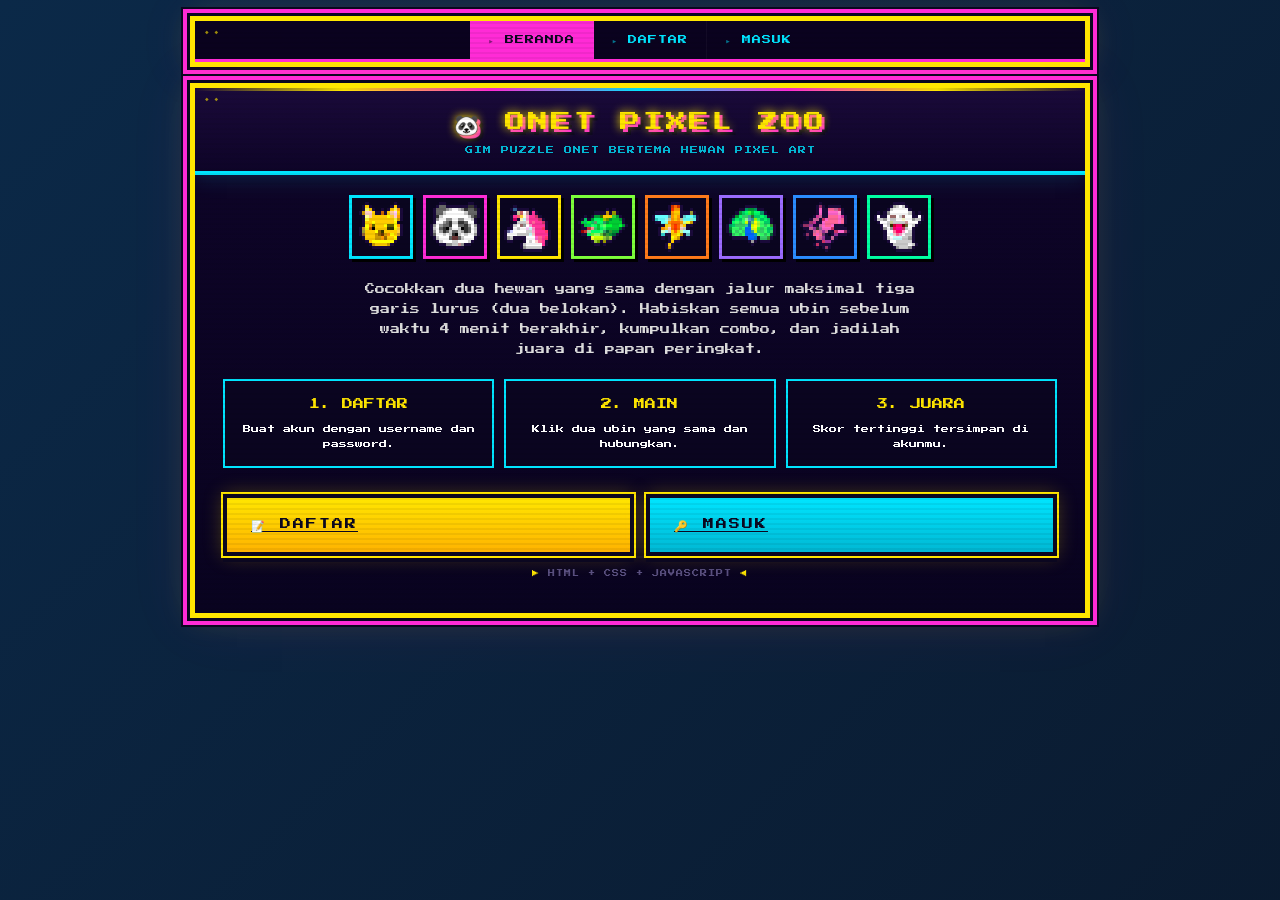
<file: index.html>
<!DOCTYPE html>
<html lang="id">
<head>
<meta charset="utf-8">
<meta name="viewport" content="width=device-width, initial-scale=1">
<title>Onet Pixel Zoo - Beranda</title>
<link rel="icon" type="image/png" href="assets/sprites/favicon.png">
<link href="https://fonts.googleapis.com/css2?family=Press+Start+2P&display=swap" rel="stylesheet">
<link rel="stylesheet" href="css/base.css">
<link rel="stylesheet" href="css/home.css">
</head>
<body class="page-home">
<header class="navbar arcade"><div id="navbar"></div></header>
<main class="arcade"><div class="arcade-inner">
 <div class="marquee"><h1>🐼 ONET PIXEL ZOO</h1><span class="sub">GIM PUZZLE ONET BERTEMA HEWAN PIXEL ART</span></div>
 <div id="banner" class="banner hid" role="status"></div>
 <div class="sprite-row" id="sprites"></div>
 <p class="lead">Cocokkan dua hewan yang sama dengan jalur maksimal tiga garis lurus (dua belokan). Habiskan semua ubin sebelum waktu 4 menit berakhir, kumpulkan combo, dan jadilah juara di papan peringkat.</p>
 <div class="how">
  <div><b>1. DAFTAR</b>Buat akun dengan username dan password.</div>
  <div><b>2. MAIN</b>Klik dua ubin yang sama dan hubungkan.</div>
  <div><b>3. JUARA</b>Skor tertinggi tersimpan di akunmu.</div>
 </div>
 <div class="cta" id="cta"></div>
 <div class="arcade-foot"><span class="blink">▶</span> HTML + CSS + JAVASCRIPT <span class="blink">◀</span></div>
</div></main>
<script src="js/core/util.js"></script>
<script src="js/core/storage.js"></script>
<script src="js/core/auth.js"></script>
<script src="js/core/scores.js"></script>
<script src="js/core/ui.js"></script>
<script src="js/pages/home.js"></script>
</body>
</html>
</file>
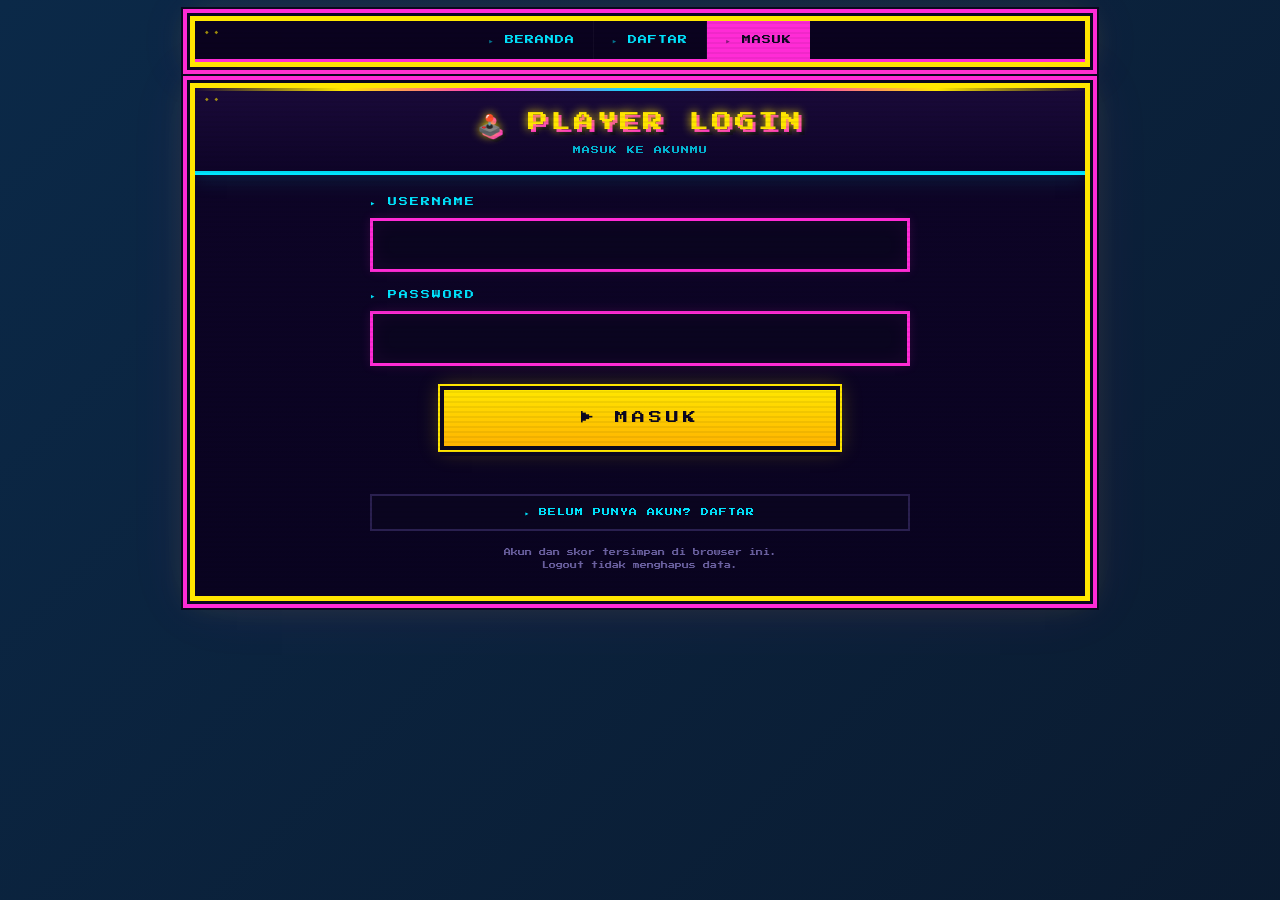
<file: dashboard.html>
<!DOCTYPE html>
<html lang="id">
<head>
<meta charset="utf-8">
<meta name="viewport" content="width=device-width, initial-scale=1">
<title>Onet Pixel Zoo - Dashboard</title>
<link rel="icon" type="image/png" href="/assets/sprites/favicon.png">
<link href="https://fonts.googleapis.com/css2?family=Press+Start+2P&display=swap" rel="stylesheet">
<link rel="stylesheet" href="css/base.css">
<link rel="stylesheet" href="css/dashboard.css">
</head>
<body class="page-dashboard">
<header class="navbar arcade"><div id="navbar"></div></header>
<main class="arcade"><div class="arcade-inner">
 <div class="marquee"><h1>📊 DASHBOARD</h1><span class="sub" id="dash-sub">STATISTIK PEMAIN</span></div>
 <div class="dash-layout">
  <div class="player-card"><div class="p-avatar" id="pav"></div><div class="p-name" id="pnm"></div><div class="p-rank" id="prk"></div></div>
  <div class="stat-grid" id="stats"></div>
 </div>
 <a href="game.html" class="start-btn" style="text-decoration:none;text-align:center">🕹️ MULAI MAIN</a>
 <div class="sec-hdr" style="margin-top:24px"><h2>⚔️ RIWAYAT PERMAINAN</h2></div>
 <table class="battle-table" id="hist"></table>
 <div class="sec-hdr" style="margin-top:24px"><h2>🏆 PERINGKAT (BROWSER INI)</h2></div>
 <table class="rank-table" id="rk"></table>
 <div class="arcade-foot">CREDIT: ∞ &nbsp;│&nbsp; <span class="blink">INSERT COIN</span></div>
</div></main>
<script src="js/core/util.js"></script>
<script src="js/core/storage.js"></script>
<script src="js/core/auth.js"></script>
<script src="js/core/scores.js"></script>
<script src="js/core/ui.js"></script>
<script src="js/pages/dashboard.js"></script>
</body>
</html>
</file>
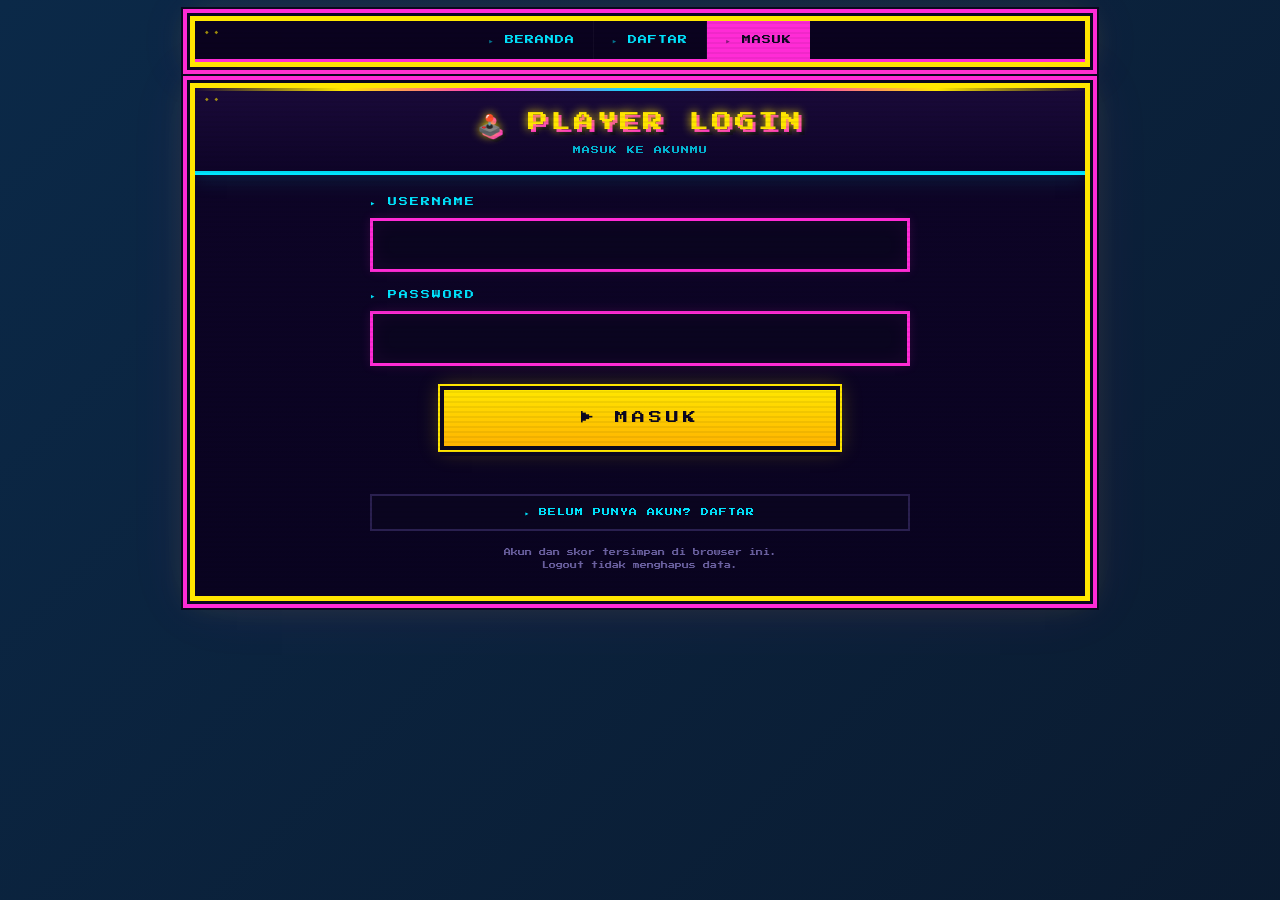
<file: game.html>
<!DOCTYPE html>
<html lang="id">
<head>
<meta charset="utf-8">
<meta name="viewport" content="width=device-width, initial-scale=1">
<title>Onet Pixel Zoo - Main</title>
<link rel="icon" type="image/png" href="/assets/sprites/favicon.png">
<link href="https://fonts.googleapis.com/css2?family=Press+Start+2P&display=swap" rel="stylesheet">
<link rel="stylesheet" href="css/base.css">
<link rel="stylesheet" href="css/game.css">
</head>
<body class="page-game">
<button class="snd" id="snd" title="Suara (M)">🔊</button>
<header class="navbar arcade"><div id="navbar"></div></header>
<main class="view" id="v-main">
<div class="topbar"><button id="back" class="back-btn">◀ DASHBOARD</button></div>
<h1 class="game-title">ONET PIXEL ZOO</h1>
<div class="hud">
 <div class="box"><small>PEMAIN</small><b id="pl">-</b></div>
 <div class="box"><small>SKOR</small><b id="sc">0</b></div>
 <div class="box" id="tmbox"><small>WAKTU</small><b id="tm">4:00</b></div>
 <div class="box"><small>REKOR</small><b id="bs">0</b></div>
 <div class="box"><small>COMBO</small><b id="cb">0</b></div>
</div>
<div id="wrap">
 <canvas id="cv" aria-label="Papan Onet"></canvas>
 <div id="combo-disp"></div>
 <div id="ov">
  <h2 id="ot">ONET PIXEL ZOO</h2>
  <p id="od">Cocokkan dua hewan yang sama. Jalur boleh berbelok maksimal dua kali dan tidak boleh melewati ubin lain. +100 per pasangan, combo sampai x5, bonus waktu saat menang. Waktu habis berarti kalah.</p>
  <label for="sz">Ukuran papan</label>
  <select id="sz"><option value="6">6 × 6 (Mudah)</option><option value="8">8 × 8</option><option value="10" selected>10 × 10</option></select>
  <button id="go">MULAI MAIN</button>
  <button id="back2" class="back-btn">◀ KEMBALI KE DASHBOARD</button>
 </div>
</div>
<div class="bar">
 <button id="hint">💡 PETUNJUK</button>
 <button id="shuf">🔀 ACAK -50</button>
 <button class="pwr" id="freeze">❄️ BEKUKAN (1)</button>
 <button class="pwr" id="bomb">💣 BOM (3)</button>
 <button id="rst">🔄 ULANG</button>
</div>
<div id="msg" aria-live="polite"></div>
<div class="keys">H=Petunjuk  S=Acak  F=Bekukan  B=Bom  R=Ulang  M=Suara  Esc=Dashboard</div>
</main>
<script src="js/core/util.js"></script>
<script src="js/core/storage.js"></script>
<script src="js/core/auth.js"></script>
<script src="js/core/scores.js"></script>
<script src="js/core/ui.js"></script>
<script src="js/game/audio.js"></script>
<script src="js/game/sprites.js"></script>
<script src="js/game/starfield.js"></script>
<script src="js/game/pathfinding.js"></script>
<script src="js/game/game.js"></script>
<script src="js/game/input.js"></script>
<script src="js/game/renderer.js"></script>
<script src="js/pages/game-page.js"></script>
</body>
</html>
</file>
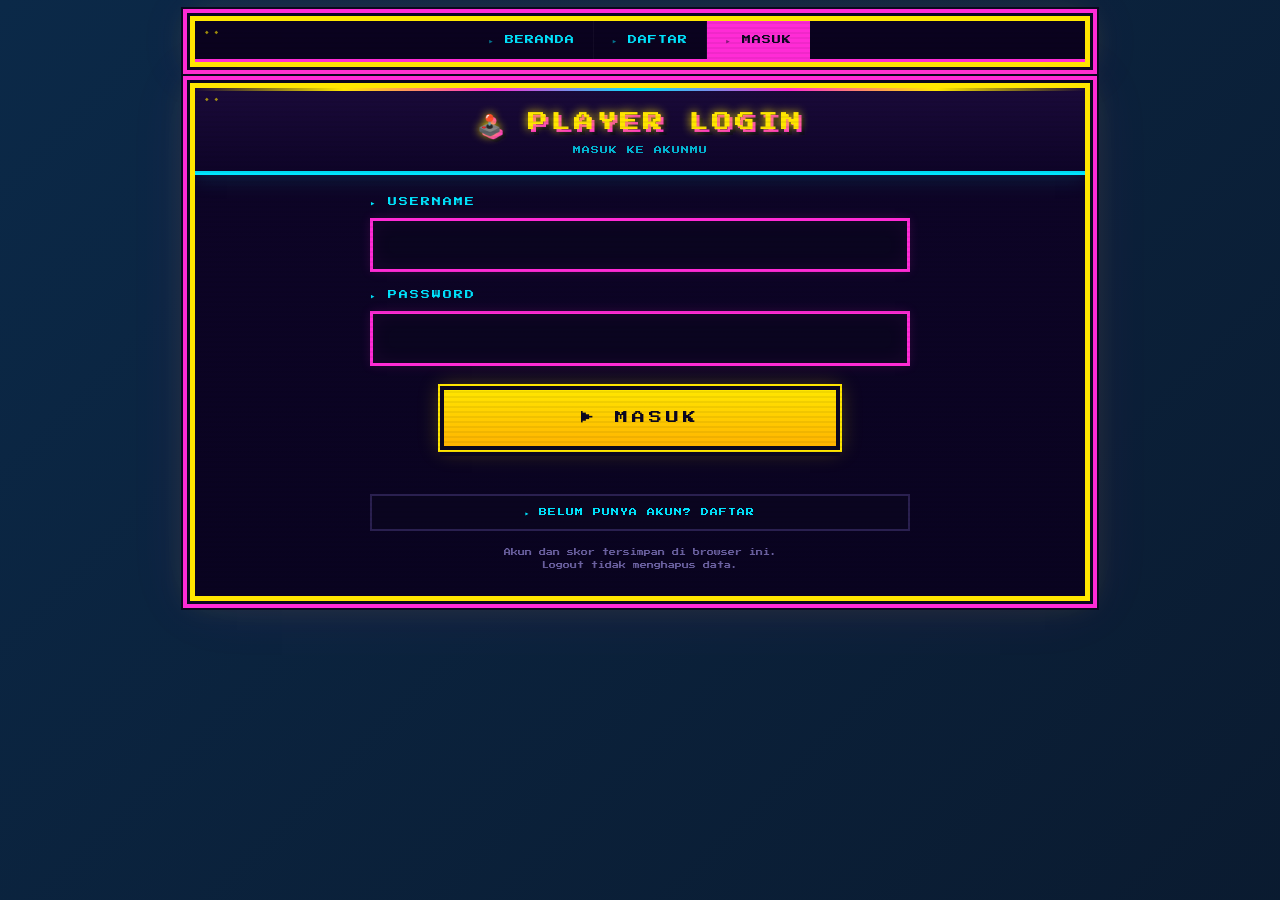
<file: login.html>
<!DOCTYPE html>
<html lang="id">
<head>
<meta charset="utf-8">
<meta name="viewport" content="width=device-width, initial-scale=1">
<title>Onet Pixel Zoo - Masuk</title>
<link rel="icon" type="image/png" href="/assets/sprites/favicon.png">
<link href="https://fonts.googleapis.com/css2?family=Press+Start+2P&display=swap" rel="stylesheet">
<link rel="stylesheet" href="css/base.css">
<link rel="stylesheet" href="css/auth.css">
</head>
<body class="page-login">
<header class="navbar arcade"><div id="navbar"></div></header>
<main class="arcade"><div class="arcade-inner">
 <div class="marquee"><h1>🕹️ PLAYER LOGIN</h1><span class="sub">MASUK KE AKUNMU</span></div>
 <form id="form" class="auth-panel" autocomplete="off" novalidate>
  <div class="field"><label for="username">▸ USERNAME</label><input id="username" type="text" maxlength="12" autocomplete="username"></div>
  <div class="field"><label for="password">▸ PASSWORD</label><input id="password" type="password" autocomplete="current-password"></div>
  <button type="submit" class="start-btn">▶ MASUK</button>
  <div id="msg" class="form-msg" role="alert" aria-live="polite"></div>
  <a href="register.html" class="auth-toggle">▸ BELUM PUNYA AKUN? DAFTAR</a>
 </form>
 <p class="auth-note">Akun dan skor tersimpan di browser ini.<br>Logout tidak menghapus data.</p>
</div></main>
<script src="js/core/util.js"></script>
<script src="js/core/storage.js"></script>
<script src="js/core/auth.js"></script>
<script src="js/core/scores.js"></script>
<script src="js/core/ui.js"></script>
<script src="js/pages/login.js"></script>
</body>
</html>
</file>
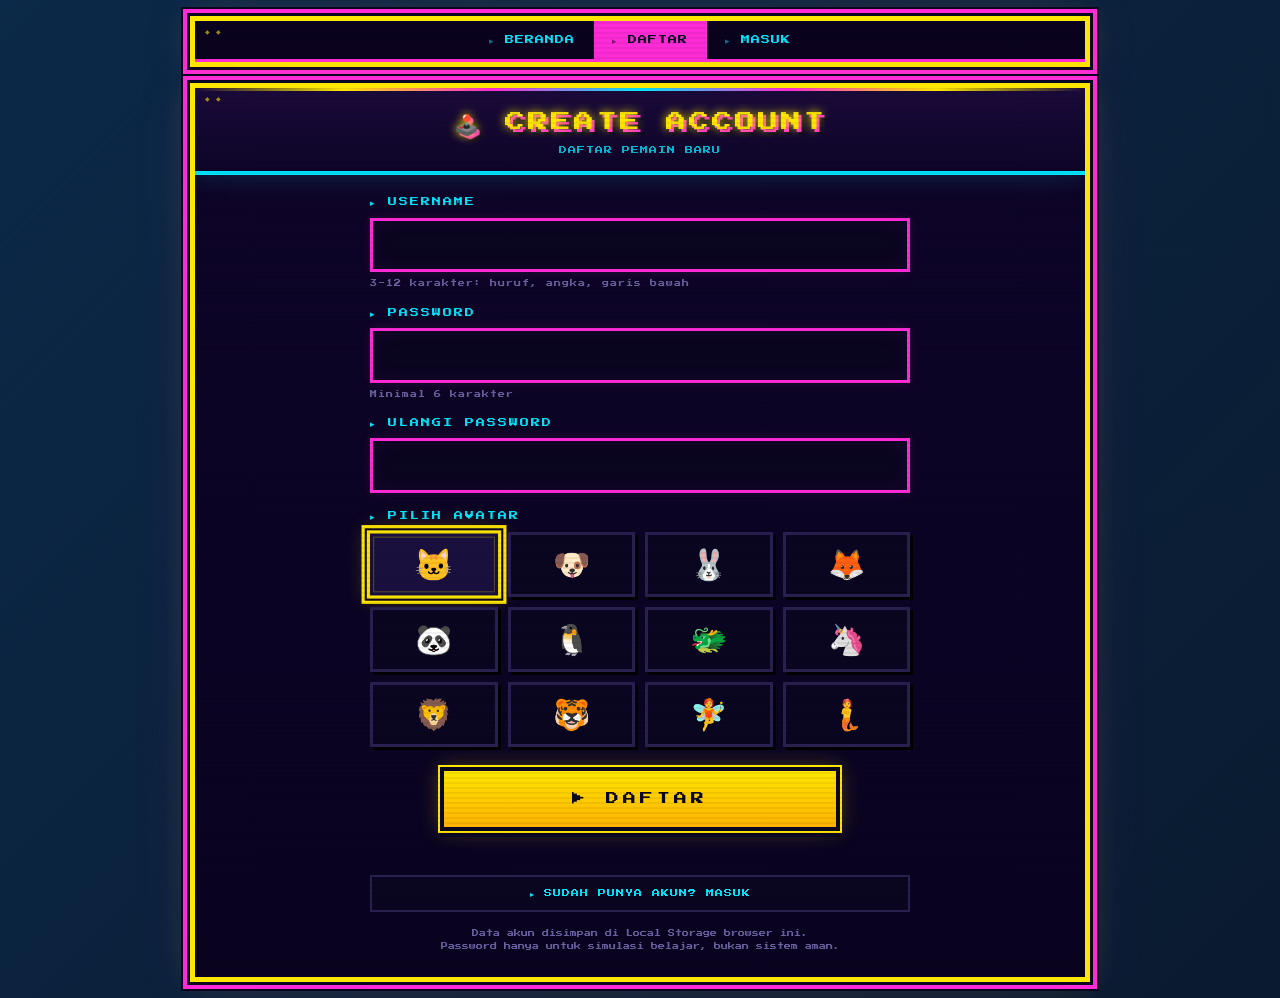
<file: register.html>
<!DOCTYPE html>
<html lang="id">
<head>
<meta charset="utf-8">
<meta name="viewport" content="width=device-width, initial-scale=1">
<title>Onet Pixel Zoo - Daftar</title>
<link rel="icon" type="image/png" href="/assets/sprites/favicon.png">
<link href="https://fonts.googleapis.com/css2?family=Press+Start+2P&display=swap" rel="stylesheet">
<link rel="stylesheet" href="css/base.css">
<link rel="stylesheet" href="css/auth.css">
</head>
<body class="page-register">
<header class="navbar arcade"><div id="navbar"></div></header>
<main class="arcade"><div class="arcade-inner">
 <div class="marquee"><h1>🕹️ CREATE ACCOUNT</h1><span class="sub">DAFTAR PEMAIN BARU</span></div>
 <form id="form" class="auth-panel" autocomplete="off" novalidate>
  <div class="field"><label for="username">▸ USERNAME</label><input id="username" type="text" maxlength="12" autocomplete="username"><span class="field-hint">3-12 karakter: huruf, angka, garis bawah</span></div>
  <div class="field"><label for="password">▸ PASSWORD</label><input id="password" type="password" autocomplete="new-password"><span class="field-hint">Minimal 6 karakter</span></div>
  <div class="field"><label for="confirm">▸ ULANGI PASSWORD</label><input id="confirm" type="password" autocomplete="new-password"></div>
  <div class="field"><label>▸ PILIH AVATAR</label><div class="char-select" id="avs"></div></div>
  <button type="submit" class="start-btn">▶ DAFTAR</button>
  <div id="msg" class="form-msg" role="alert" aria-live="polite"></div>
  <a href="login.html" class="auth-toggle">▸ SUDAH PUNYA AKUN? MASUK</a>
 </form>
 <p class="auth-note">Data akun disimpan di Local Storage browser ini.<br>Password hanya untuk simulasi belajar, bukan sistem aman.</p>
</div></main>
<script src="js/core/util.js"></script>
<script src="js/core/storage.js"></script>
<script src="js/core/auth.js"></script>
<script src="js/core/scores.js"></script>
<script src="js/core/ui.js"></script>
<script src="js/pages/register.js"></script>
</body>
</html>
</file>
<file: css/base.css>
:root{--bg1:#0d0221;--bg2:#1a0533;--bg3:#0a1628;--cy:#00e5ff;--mg:#ff2bd6;--ye:#ffe600;--li:#7cff3a;--or:#ff6b35;
--ink:#0b0720;--glass:rgba(11,7,32,0.82);--tx:#fff;box-sizing:border-box;color-scheme:dark}
*,*::before,*::after{box-sizing:inherit;margin:0;padding:0}
body{min-height:100vh;color:var(--tx);font-family:'Press Start 2P',ui-monospace,monospace;font-size:10px;line-height:1.6;
background:linear-gradient(-45deg,#0d0221,#1a0533,#0a1628,#0b2948);background-size:400% 400%;
animation:bgShift 15s ease infinite;display:flex;flex-direction:column;align-items:center;padding:16px 12px;overflow-x:hidden}
@keyframes bgShift{0%{background-position:0% 50%}50%{background-position:100% 50%}100%{background-position:0% 50%}}

/* ===== ARCADE FRAME ===== */
.arcade{width:100%;max-width:900px;border:5px solid var(--ye);position:relative;padding:0;
background:linear-gradient(180deg,#0e0428,#090320);
box-shadow:0 0 0 3px var(--ink),0 0 0 7px var(--mg),0 0 0 9px var(--ink),
0 0 30px #ffe60022,0 0 60px #ff2bd618;overflow:hidden}
.arcade::after{content:'';position:absolute;inset:0;
background:repeating-linear-gradient(0deg,transparent,transparent 3px,rgba(0,0,0,0.06) 3px,rgba(0,0,0,0.06) 5px);
pointer-events:none;z-index:3}
.arcade-inner{position:relative;z-index:1;padding:0 28px 24px}
/* corner decorations */
.arcade::before{content:'◆                                                          ◆';
position:absolute;top:6px;left:10px;right:10px;color:var(--ye);font-size:6px;
display:flex;justify-content:space-between;opacity:.6;pointer-events:none;z-index:4;letter-spacing:0}

/* MARQUEE header */
.marquee{text-align:center;padding:18px 16px 14px;margin:0 -28px 20px;position:relative;
background:linear-gradient(180deg,#1a0a3a,#0e0428);
border-bottom:4px solid var(--cy);box-shadow:0 4px 20px #00e5ff22}
.marquee::before{content:'';position:absolute;top:0;left:0;right:0;height:3px;
background:linear-gradient(90deg,transparent,var(--ye),var(--mg),var(--cy),var(--mg),var(--ye),transparent)}
.marquee h1{margin:0;font-size:clamp(13px,3.5vw,20px);color:var(--ye);letter-spacing:3px;
text-shadow:0 0 10px var(--ye),3px 3px 0 var(--mg),6px 6px 0 var(--ink);font-weight:400;
animation:titleGlow 3s ease-in-out infinite alternate}
.marquee .sub{display:block;font-size:8px;color:var(--cy);margin-top:6px;letter-spacing:1px;opacity:.8}
@keyframes titleGlow{0%{text-shadow:0 0 10px var(--ye),3px 3px 0 var(--mg),6px 6px 0 var(--ink)}
100%{text-shadow:0 0 25px var(--ye),0 0 50px #ff2bd655,3px 3px 0 var(--mg),6px 6px 0 var(--ink)}}

/* SECTION HEADER (smaller) */
.sec-hdr{text-align:center;padding:10px 12px;margin:0 0 14px;
border:2px solid var(--cy);border-left:none;border-right:none;
background:linear-gradient(90deg,transparent,#00e5ff08,transparent);position:relative}
.sec-hdr h2{font-size:10px;color:var(--cy);font-weight:400;letter-spacing:2px}

/* NAV */
#nav{display:flex;gap:0;justify-content:center;margin:-28px -28px 20px;flex-wrap:wrap;
border-bottom:3px solid var(--mg);background:#0a031eee;position:relative;z-index:2}
#nav a{color:var(--cy);text-decoration:none;padding:12px 18px;font-size:9px;letter-spacing:1px;
border-right:1px solid #ffffff0a;transition:all .15s;position:relative}
#nav a:last-child{border-right:none}
#nav a:hover,#nav a.active{background:var(--mg);color:var(--ink)}
#nav a::before{content:'▸ ';opacity:.5}

/* ARCADE FOOTER */
.arcade-foot{text-align:center;padding:10px;border-top:2px solid #ffffff0a;
font-size:7px;color:#5a5080;letter-spacing:1px}
.arcade-foot .blink{animation:blink 1s step-end infinite;color:var(--ye)}
@keyframes blink{0%,100%{opacity:1}50%{opacity:0}}

/* ===== VIEWS ===== */
.hid{display:none!important}
.view{width:100%;flex-direction:column;align-items:center;display:flex}

/* START BUTTON (shared) */
.start-btn{display:block;width:100%;max-width:400px;margin:20px auto 0;padding:18px 24px;
font:inherit;font-size:13px;letter-spacing:4px;color:var(--ink);cursor:pointer;
background:linear-gradient(180deg,#ffe600,#ffb300);border:4px solid var(--ink);
box-shadow:0 0 0 2px var(--ye),0 6px 0 var(--ink),0 0 20px #ffe60044;
animation:startPulse 2s ease-in-out infinite;transition:transform .1s}
.start-btn:hover{transform:translateY(-2px);
box-shadow:0 0 0 2px var(--ye),0 8px 0 var(--ink),0 0 40px #ffe60066!important}
.start-btn:active{transform:translateY(4px);box-shadow:0 0 0 2px var(--ye),0 1px 0 var(--ink)!important}
@keyframes startPulse{0%,100%{box-shadow:0 0 0 2px var(--ye),0 6px 0 var(--ink),0 0 20px #ffe60044}
50%{box-shadow:0 0 0 2px var(--ye),0 6px 0 var(--ink),0 0 40px #ffe60077,0 0 60px #ff2bd633}}


/* ===== NAVBAR (halaman publik & login) ===== */
.navbar{width:100%;max-width:900px;margin-bottom:16px}
.navbar #nav{margin:0}
.banner{width:100%;text-align:center;font-size:9px;padding:10px;margin-bottom:14px;color:var(--li);border:2px solid #7cff3a66;background:#7cff3a11}
body.page-game #v-main{max-width:900px}
</file>
<file: css/home.css>
/* ===== HOME ===== */
.sprite-row{display:flex;gap:10px;flex-wrap:wrap;justify-content:center;margin:6px 0 20px}
.sprite-row img{width:64px;height:64px;image-rendering:pixelated;background:#0a0520;border:3px solid var(--cy);padding:4px;box-shadow:3px 3px 0 #000}
.lead{text-align:center;font-size:10px;line-height:2;color:#ddd;max-width:560px;margin:0 auto 20px}
.how{display:grid;grid-template-columns:repeat(3,1fr);gap:10px;margin-bottom:10px}
@media(max-width:640px){.how{grid-template-columns:1fr}}
.how div{background:#0a0520;border:2px solid var(--cy);padding:14px 10px;text-align:center;font-size:8px;line-height:1.9}
.how b{display:block;color:var(--ye);font-weight:400;font-size:11px;margin-bottom:6px}
.cta{display:flex;gap:12px;flex-wrap:wrap;justify-content:center}
.cta .start-btn{margin:16px 0 0;flex:1 1 220px;max-width:none;font-size:11px;letter-spacing:2px}
.cta .alt{background:linear-gradient(180deg,#00e5ff,#00b8d4);animation:none}
</file>
<file: css/dashboard.css>
/* ===== DASHBOARD ===== */
.dash-layout{display:grid;grid-template-columns:220px 1fr;gap:16px;width:100%;margin-bottom:16px}
@media(max-width:640px){.dash-layout{grid-template-columns:1fr}}
.player-card{display:flex;flex-direction:column;align-items:center;justify-content:center;
padding:24px 16px;background:#0a0520;border:3px solid var(--mg);position:relative;
box-shadow:inset 0 0 30px #ff2bd60a,0 0 15px #ff2bd622}
.player-card::before{content:'';position:absolute;inset:5px;border:1px solid #ff2bd633;pointer-events:none}
.p-avatar{font-size:56px;margin-bottom:10px;filter:drop-shadow(0 0 12px var(--mg))}
.p-name{font-size:13px;color:var(--ye);text-shadow:0 0 8px var(--ye);margin-bottom:6px;word-break:break-all;text-align:center}
.p-rank{font-size:8px;padding:5px 14px;border:2px solid;letter-spacing:2px;margin-top:4px}
.p-rank-rookie{color:#b9b4e6;border-color:#b9b4e688}.p-rank-fighter{color:var(--li);border-color:#7cff3a88}
.p-rank-veteran{color:var(--mg);border-color:#ff2bd688}.p-rank-champion{color:var(--cy);border-color:#00e5ff88}
.p-rank-legend{color:var(--ye);border-color:#ffe60088;animation:rankShine 2s ease infinite alternate;
box-shadow:0 0 10px #ffe60033}
@keyframes rankShine{0%{box-shadow:0 0 10px #ffe60033}100%{box-shadow:0 0 20px #ffe60055,0 0 30px #ff2bd633}}
.stat-grid{display:grid;grid-template-columns:1fr 1fr;gap:8px}
.stat-cell{background:#0a0520;border:2px solid var(--cy);padding:14px 10px;text-align:center;
box-shadow:inset 0 0 15px #00e5ff08;position:relative;transition:border-color .2s,box-shadow .2s}
.stat-cell:hover{border-color:var(--ye);box-shadow:0 0 10px #ffe60022}
.stat-cell small{display:block;color:var(--cy);font-size:7px;letter-spacing:1px;margin-bottom:6px}
.stat-cell b{font-size:16px;color:var(--ye);font-weight:400}
.stat-cell.wide{grid-column:1/-1}
.battle-table{width:100%;border-collapse:collapse;font-size:9px}
.battle-table th{color:var(--cy);font-weight:400;padding:8px 6px;border-bottom:2px solid var(--cy);
text-align:left;font-size:8px;letter-spacing:1px}
.battle-table td{padding:8px 6px;border-bottom:1px solid #ffffff0a;text-align:left}
.battle-table tr:hover td{background:rgba(0,229,255,0.04)}
.battle-table .win-cell{color:var(--li)}.battle-table .lose-cell{color:#ff4d4d}
.empty-row{text-align:center!important;color:#5a5080;padding:20px 6px!important}

/* ===== RANKING ===== */
.rank-table{width:100%;border-collapse:collapse;font-size:9px}
.rank-table th{color:var(--cy);font-weight:400;padding:10px 8px;border-bottom:2px solid var(--cy);
text-align:left;font-size:8px;letter-spacing:1px}
.rank-table td{padding:10px 8px;border-bottom:1px solid #ffffff0a;text-align:left;font-size:10px}
.rank-table tr:hover td{background:rgba(0,229,255,0.04)}
.rank-gold{color:var(--ye);text-shadow:0 0 6px var(--ye)}
.rank-silver{color:#c0c0c0;text-shadow:0 0 6px #c0c0c0}
.rank-bronze{color:#cd7f32;text-shadow:0 0 6px #cd7f32}
.rank-you td{background:#ffe60008;border-color:#ffe60022}
#rkn{color:var(--cy);min-height:16px;font-size:8px;text-align:center;margin-top:12px}
</file>
<file: css/game.css>
/* ===== GAME HUD ===== */
.hud{display:flex;gap:8px;flex-wrap:wrap;justify-content:center;margin-bottom:10px}
.box{background:var(--glass);backdrop-filter:blur(8px);border:3px solid var(--cy);border-radius:4px;
box-shadow:0 0 12px #00e5ff33,inset 0 0 15px #00e5ff08;padding:8px 12px;min-width:88px;text-align:center;
transition:transform .2s,box-shadow .2s}
.box:hover{transform:translateY(-2px);box-shadow:0 0 20px #00e5ff55}
.box small{display:block;color:var(--cy);font-size:8px}.box b{font-weight:400;font-size:13px;color:var(--ye);transition:color .3s}
.time-warn b{color:#ff4444!important;animation:timeWarn .5s ease infinite}
@keyframes timeWarn{0%,100%{opacity:1}50%{opacity:.3}}
.frozen-ind b{color:var(--cy)!important;animation:none!important}
h1.game-title{margin:6px 0 10px;font-size:clamp(14px,4vw,22px);color:var(--ye);
text-shadow:0 0 10px var(--ye),3px 3px 0 var(--mg),6px 6px 0 var(--ink);text-align:center;font-weight:400;
animation:titleGlow 3s ease-in-out infinite alternate}
#wrap{position:relative;max-width:100%}
#wrap.shake{animation:shake .15s linear}
@keyframes shake{0%,100%{transform:translate(0)}20%{transform:translate(-4px,2px)}40%{transform:translate(4px,-2px)}
60%{transform:translate(-2px,4px)}80%{transform:translate(2px,-4px)}}
canvas{display:block;image-rendering:pixelated;border:3px solid var(--li);
box-shadow:0 0 15px #7cff3a44,0 0 30px #ff2bd622,inset 0 0 30px #00000088;
background:#0a0520;touch-action:manipulation;max-width:100%}
.bar{display:flex;gap:8px;flex-wrap:wrap;justify-content:center;margin-top:12px}
button,select{font:inherit;font-size:10px;color:var(--ink);background:var(--ye);border:3px solid var(--ink);
padding:10px 14px;cursor:pointer;box-shadow:4px 4px 0 var(--mg),0 0 10px #ffe60033;
transition:all .12s ease;position:relative;overflow:hidden}
button:hover,select:hover{background:var(--li);transform:translate(-2px,-2px);
box-shadow:6px 6px 0 var(--mg),0 0 20px #7cff3a55}
button:active{transform:translate(3px,3px);box-shadow:1px 1px 0 var(--mg)}
button:disabled{opacity:.35;cursor:not-allowed;transform:none!important;box-shadow:2px 2px 0 #333}
button:focus-visible,select:focus-visible{outline:3px solid var(--cy);outline-offset:2px}
.pwr{background:var(--cy);font-size:9px}.pwr:hover:not(:disabled){background:#00ffa3}
#combo-disp{position:absolute;top:50%;left:50%;transform:translate(-50%,-50%);
font-size:22px;color:var(--ye);pointer-events:none;opacity:0;z-index:5;
text-shadow:0 0 20px var(--ye),0 0 40px var(--mg);transition:opacity .3s}
#combo-disp.show{opacity:1;animation:comboIn .4s ease-out}
@keyframes comboIn{0%{transform:translate(-50%,-50%) scale(2.5);opacity:0}100%{transform:translate(-50%,-50%) scale(1);opacity:1}}
#msg{height:18px;margin-top:10px;color:var(--li);text-align:center}
#ov{position:absolute;inset:0;background:rgba(11,7,32,0.92);backdrop-filter:blur(12px);
display:flex;flex-direction:column;align-items:center;justify-content:center;gap:14px;text-align:center;padding:16px;
border:2px solid #ff2bd633}
#ov h2{margin:0;font-weight:400;font-size:clamp(14px,4vw,20px);color:var(--cy);
text-shadow:0 0 15px var(--cy),3px 3px 0 var(--mg)}
#ov p{margin:0;max-width:420px;color:#ddd}
.keys{font-size:7px;color:#5a5080;text-align:center;margin-top:4px;max-width:500px}
.snd{position:fixed;top:10px;right:10px;z-index:100;background:var(--glass);border:2px solid var(--cy);
color:var(--cy);font-size:16px;padding:6px 8px;min-width:auto;box-shadow:0 0 10px #00e5ff33}
.snd:hover{background:var(--cy);color:var(--ink)}

/* tombol kembali */
.topbar{width:100%;display:flex;justify-content:flex-start;margin-bottom:6px}
.back-btn{background:var(--mg);color:var(--tx);font-size:9px}
.back-btn:hover{background:var(--cy);color:var(--ink)}
</file>
<file: css/auth.css>
/* ===== AUTH: CHARACTER SELECT ===== */
.auth-panel{width:100%;max-width:540px;margin:0 auto}
.auth-panel label{display:block;font-size:9px;color:var(--cy);letter-spacing:2px;margin-bottom:8px}
.auth-panel input{font:inherit;font-size:13px;padding:14px 16px;width:100%;
background:#0a0520;color:var(--ye);border:3px solid var(--mg);letter-spacing:2px;
box-shadow:inset 0 0 20px #ff2bd611,0 0 10px #ff2bd622;transition:all .2s}
.auth-panel input::placeholder{color:#4a3a6a;letter-spacing:3px}
.auth-panel input:focus{border-color:var(--ye);box-shadow:inset 0 0 20px #ffe60011,0 0 15px #ffe60033;outline:none}
.char-select{display:grid;grid-template-columns:repeat(4,1fr);gap:10px;margin-bottom:20px}
.char-btn{font-size:30px;padding:12px 4px;display:flex;align-items:center;justify-content:center;
background:#0a0520;border:3px solid #2a2050;cursor:pointer;transition:all .15s;
box-shadow:3px 3px 0 #000;position:relative;overflow:hidden;color:var(--tx)}
.char-btn::after{content:'';position:absolute;inset:3px;border:1px solid transparent;transition:border-color .15s}
.char-btn:hover{border-color:var(--cy);background:#12082e;transform:translateY(-2px);
box-shadow:0 6px 0 #000,0 0 12px #00e5ff33}
.char-btn:hover::after{border-color:#00e5ff44}
.char-btn.on{border-color:var(--ye);background:#1a1040;
box-shadow:0 0 0 2px var(--ink),0 0 0 5px var(--ye),0 0 20px #ffe60044;
animation:charGlow 1.5s ease infinite alternate;transform:scale(1.05)}
.char-btn.on::after{border-color:#ffe60044}
@keyframes charGlow{0%{box-shadow:0 0 0 2px var(--ink),0 0 0 5px var(--ye),0 0 20px #ffe60033}
100%{box-shadow:0 0 0 2px var(--ink),0 0 0 5px var(--ye),0 0 35px #ffe60055,0 0 50px #ff2bd633}}
.auth-err{color:var(--li);min-height:16px;font-size:9px;text-align:center;margin:10px 0}
.auth-toggle{display:block;text-align:center;color:var(--cy);text-decoration:none;padding:10px;
border:2px solid #2a2050;background:#0a0520;cursor:pointer;font:inherit;font-size:8px;
letter-spacing:1px;transition:all .15s;margin-top:10px}
.auth-toggle:hover{border-color:var(--cy);background:#12082e;box-shadow:0 0 10px #00e5ff33}
.auth-note{font-size:7px;color:#6a60a0;text-align:center;margin-top:16px;line-height:1.8}


.field-hint{display:block;font-size:7px;color:#6a60a0;margin-top:6px;letter-spacing:1px}
.field{margin-bottom:16px}
.form-msg{min-height:22px;font-size:9px;text-align:center;margin:12px 0 0;padding:8px;border:2px solid transparent;line-height:1.7}
.form-msg.ok{color:var(--li);border-color:#7cff3a66;background:#7cff3a11}
.form-msg.err{color:#ff6b6b;border-color:#ff6b6b66;background:#ff6b6b11}
a.start-btn{text-decoration:none;text-align:center}
</file>
